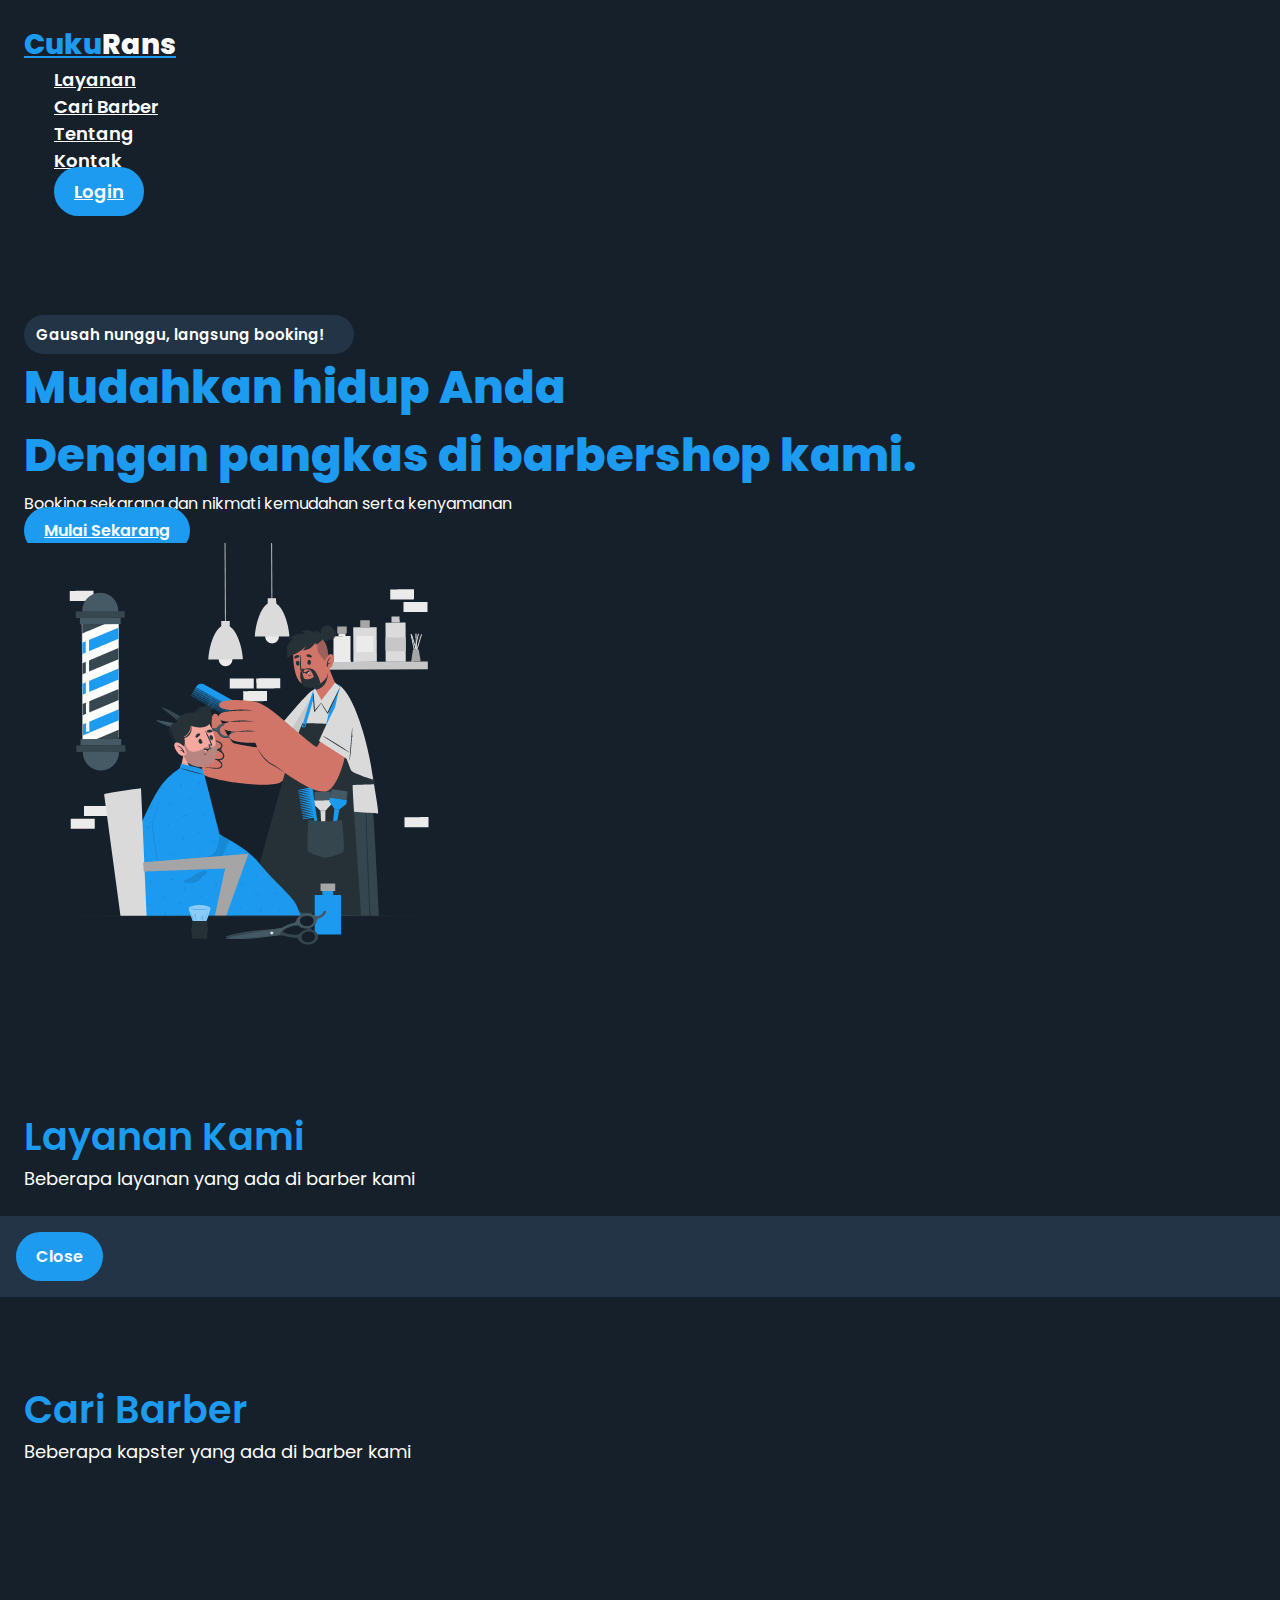
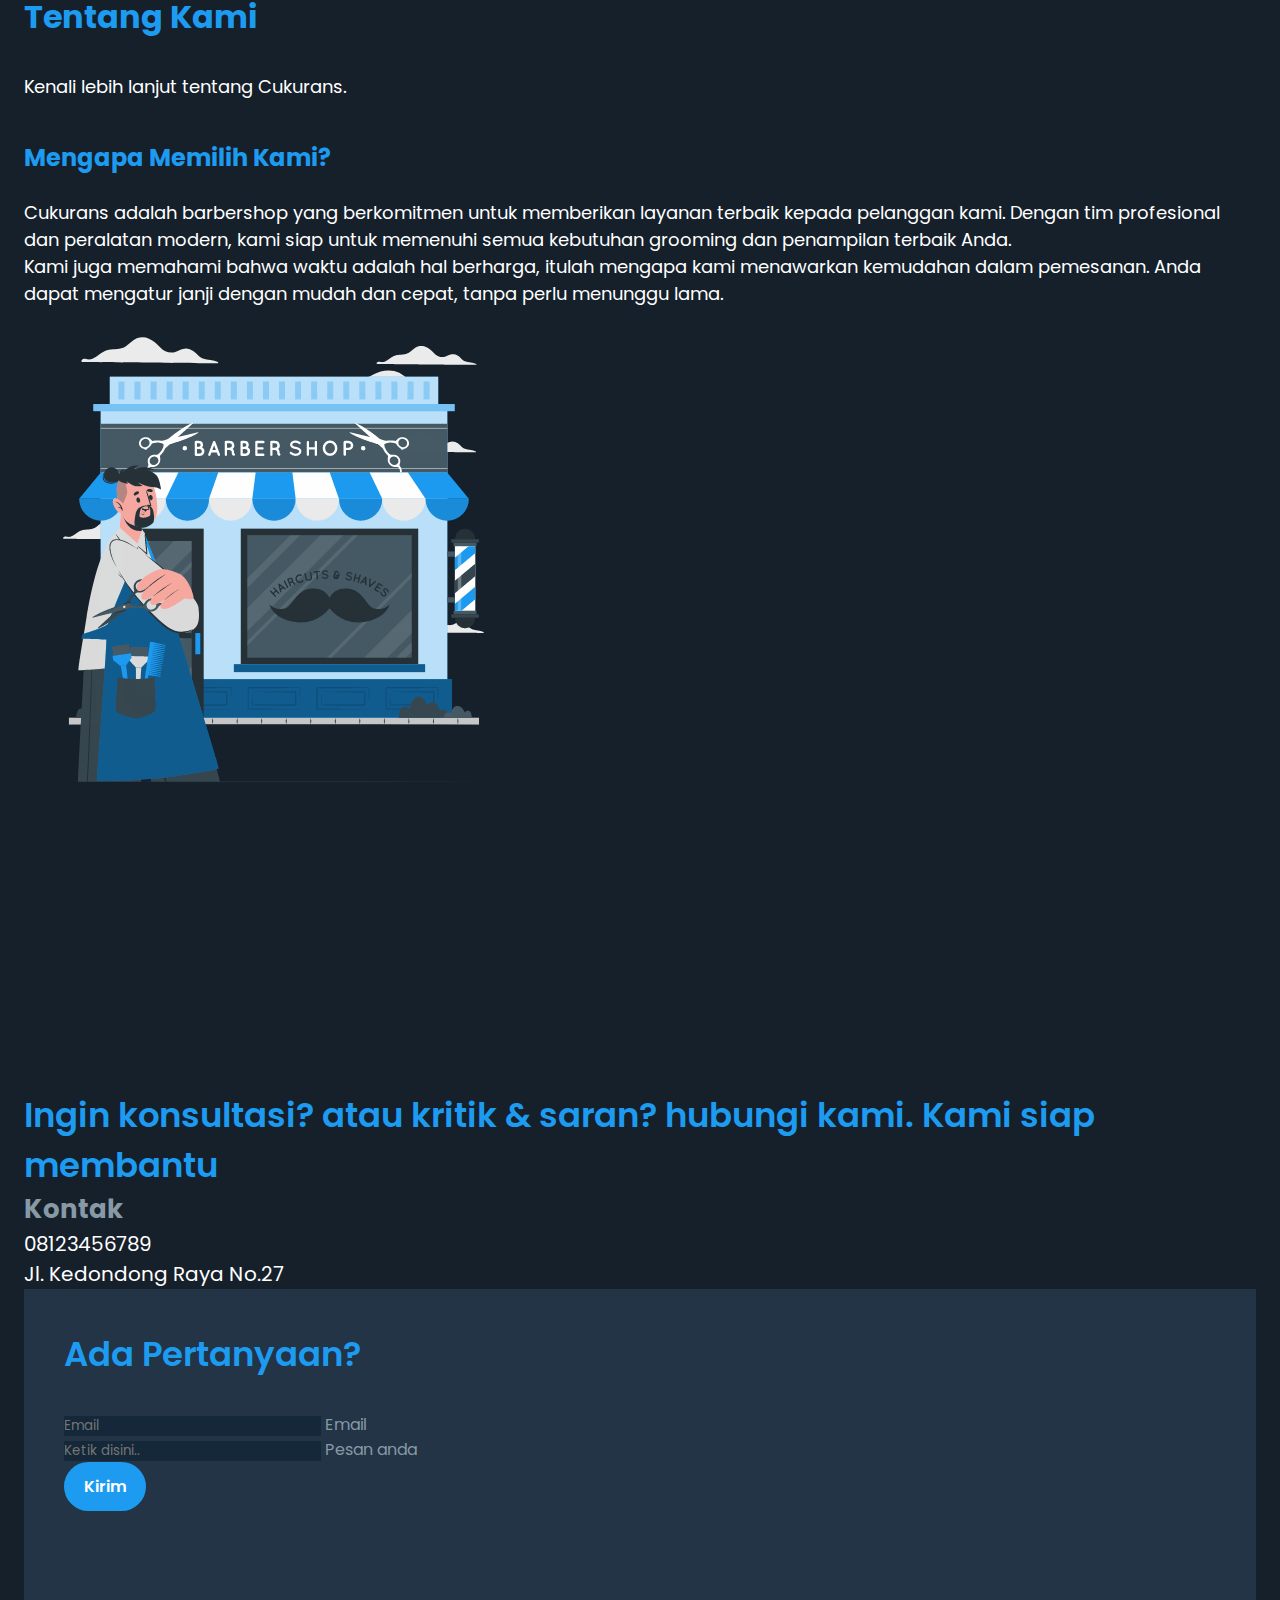
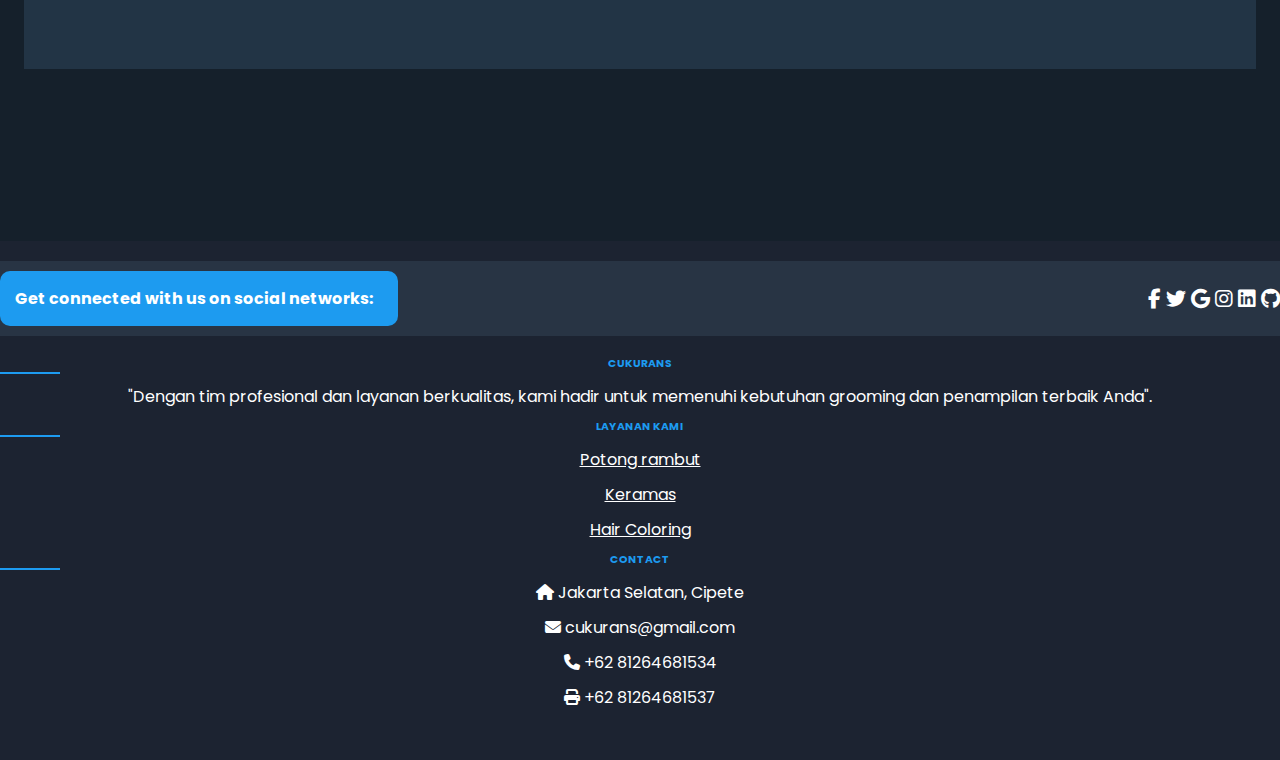
<file: index.html>
<!DOCTYPE html>
<html lang="en">
	<head>
		<meta charset="UTF-8" />
		<meta name="viewport" content="width=device-width, initial-scale=1.0" />
		<title>Cukurans</title>
		<link
			href="https://cdn.jsdelivr.net/npm/bootstrap@5.2.3/dist/css/bootstrap.min.css"
			rel="stylesheet"
			integrity="sha384-rbsA2VBKQhggwzxH7pPCaAqO46MgnOM80zW1RWuH61DGLwZJEdK2Kadq2F9CUG65"
			crossorigin="anonymous" />
		<link
			rel="stylesheet"
			href="https://cdnjs.cloudflare.com/ajax/libs/font-awesome/6.4.0/css/all.min.css" />

		<link rel="stylesheet" href="style.css" />
		<script src="script.js"></script>
	</head>
	<body>
		<!-- Navbar -->
		<nav class="nav navbar navbar-expand-lg">
			<div class="container quick-container">
				<a href="/" class="navbar-brand"
					>Cuku<span class="title-span">Rans</span></a
				>
				<button
					class="navbar-toggler"
					type="button"
					data-bs-toggle="collapse"
					data-bs-target="#navbarSupportedContent"
					aria-controls="navbarSupportedContent"
					aria-expanded="false"
					aria-label="Toggle navigation">
					<span class="navbar-toggler-icon"></span>
				</button>
				<div class="collapse navbar-collapse" id="navbarSupportedContent">
					<ul class="navbar-nav mx-auto mb-2 mb-lg-0">
						<li class="nav-item">
							<a class="nav-link" href="#services">Layanan</a>
						</li>
						<li class="nav-item">
							<a class="nav-link" href="#products">Cari Barber</a>
						</li>
						<li class="nav-item">
							<a class="nav-link" href="#about">Tentang</a>
						</li>
						<li class="nav-item">
							<a class="nav-link" href="#contact">Kontak</a>
						</li>
					</ul>
					<ul class="navbar-nav mb-2 mb-lg-0">
						<li class="nav-item">
							<a class="btn btn-primary" href="./Login/index.html" id="btn-login"
								>Login</a
							>
							<span id="user-login" class="nama-text"></span>
						</li>
					</ul>
				</div>
			</div>
		</nav>
		<!-- End Navbar -->

		<!-- Hero Section -->
		<section class="header mt-50">
			<div class="container quick-container">
				<div class="row">
					<div class="col-md-6 align-self-center copy-writing">
						<div class="badge mb-3">
							<p class="small-copy">Gausah nunggu, langsung booking!</p>
						</div>

						<h1 class="big-header mb-3">
							Mudahkan hidup Anda<br />
							Dengan pangkas di barbershop kami.
						</h1>
						<p class="primary-copy mb-4">
							Booking sekarang dan nikmati kemudahan serta kenyamanan
						</p>

						<a href="#" class="btn btn-primary mr-10 mb-5">Mulai Sekarang</a>
					</div>

					<div class="col-md-6 d-flex justify-content-end">
						<img
							src="assets/Barber.gif"
							alt=""
							srcset=""
							class="img-fluid bg-transparent" />
					</div>
				</div>
			</div>
		</section>

		<!-- Services Section -->
		<section class="services mt-50" id="services">
			<div class="container quick-container">
				<div class="row">
					<div class="col-md-12 mb-5">
						<h2 class="text-center">Layanan Kami</h2>
						<p class="text-center mt-2">
							Beberapa layanan yang ada di barber kami
						</p>
					</div>
				</div>

				<div class="row" id="list-services">
					<!-- Card di render di js menggunakan mockAPI -->
				</div>
			</div>
		</section>
		<!-- End Services Section -->

		<!-- Modal Services -->
		<div
			class="modal fade"
			id="exampleModal"
			tabindex="-1"
			aria-labelledby="exampleModalLabel"
			aria-hidden="true">
			<div class="modal-dialog modal-dialog-centered">
				<div class="modal-content">
					<div class="modal-header">
						<h1
							class="modal-title text-primary fw-bolder"
							id="modal-title"></h1>
					</div>
					<div class="modal-body">
						<div id="modal-content" class="text-white"></div>
					</div>
					<div class="modal-footer">
						<button
							type="button"
							class="btn btn-primary"
							data-bs-dismiss="modal">
							Close
						</button>
					</div>
				</div>
			</div>
		</div>
		<!-- End Modal Services -->

		<!-- Product Section -->
		<section class="products mt-50 overflow-hidden" id="products">
			<div class="container quick-container">
				<div class="row">
					<div class="col-md-12 mb-5">
						<h2 class="text-center">Cari Barber</h2>
						<p class="text-center mt-2">
							Beberapa kapster yang ada di barber kami
						</p>
					</div>
				</div>

				<div class="row" id="list-products"></div>
				<div class="row" id="list-products"></div>
			</div>
		</section>
		<!-- End Product Section -->

		<!-- About Section -->
		<section class="about" id="about">
			<div class="container quick-container">
				<div class="row">
					<div class="col-md-12 mb-5" id="tentang">
						<h2 class="text-center">Tentang Kami</h2>
						<p class="text-center mt-2">
							Kenali lebih lanjut tentang Cukurans.
						</p>
					</div>
				</div>
				<div class="row">
					<div class="col-md-6 align-self-center">
						<h3 class="mb-3">Mengapa Memilih Kami?</h3>
						<p>
							Cukurans adalah barbershop yang berkomitmen untuk memberikan
							layanan terbaik kepada pelanggan kami. Dengan tim profesional dan
							peralatan modern, kami siap untuk memenuhi semua kebutuhan
							grooming dan penampilan terbaik Anda.
						</p>
						<p>
							Kami juga memahami bahwa waktu adalah hal berharga, itulah mengapa
							kami menawarkan kemudahan dalam pemesanan. Anda dapat mengatur
							janji dengan mudah dan cepat, tanpa perlu menunggu lama.
						</p>
					</div>
					<div class="col-md-6 d-flex justify-content-end">
						<img
							src="assets/barbershop.gif"
							alt=""
							srcset=""
							class="img-fluid bg-transparent" />
					</div>
				</div>
			</div>
		</section>
		<!-- End About Section -->

		<!-- Contact Section -->
		<section class="contact" id="contact">
			<div class="container quick-container">
				<div class="row">
					<div class="col-md-6 mb-5 align-self-center">
						<h3>
							Ingin konsultasi? atau kritik & saran? hubungi kami. Kami siap
							membantu
						</h3>
						<div class="contact-section">
							<h6>Kontak</h6>
							<span>08123456789</span>
							<p>Jl. Kedondong Raya No.27</p>
						</div>
					</div>

					<div class="col-md-6">
						<div class="card-contact rounded-4 align-self-center">
							<form action="">
								<h2>Ada Pertanyaan?</h2>
								<div class="form-floating mb-3">
									<input
										type="email"
										class="form-control"
										id="floatingInput"
										placeholder="Email" />
									<label for="floatingInput">Email</label>
								</div>
								<div class="form-floating mb-3">
									<input
										type="text"
										class="form-control"
										id="floatingInput"
										placeholder="Ketik disini.." />
									<label for="floatingInput">Pesan anda</label>
								</div>
								<button type="submit" class="btn btn-primary w-100">
									Kirim
								</button>
							</form>
						</div>
					</div>
				</div>
			</div>
		</section>
		<!-- End Contact Section -->

		<!-- Footer -->
		<div class="container my-5">
			<footer class="text-center text-lg-start text-white rounded-4">
				<section class="social">
					<div class="me-5">
						<span>Get connected with us on social networks:</span>
					</div>
					<div>
						<a href="#" class="text-white me-4">
							<i class="fab fa-facebook-f"></i>
						</a>
						<a href="#" class="text-white me-4">
							<i class="fab fa-twitter"></i>
						</a>
						<a href="#" class="text-white me-4">
							<i class="fab fa-google"></i>
						</a>
						<a href="#" class="text-white me-4">
							<i class="fab fa-instagram"></i>
						</a>
						<a href="#" class="text-white me-4">
							<i class="fab fa-linkedin"></i>
						</a>
						<a href="#" class="text-white me-4">
							<i class="fab fa-github"></i>
						</a>
					</div>
				</section>

				<section class="content">
					<div class="container text-center text-md-start mt-5">
						<div class="row mt-3">
							<div class="col-md-3 col-lg-4 col-xl-3 mx-auto mb-4">
								<h6 class="text-uppercase fw-bold">Cukurans</h6>
								<hr class="mb-4 mt-0 d-inline-block mx-auto" />
								<p>
									"Dengan tim profesional dan layanan berkualitas, kami hadir
									untuk memenuhi kebutuhan grooming dan penampilan terbaik
									Anda".
								</p>
							</div>
							<div class="col-md-2 col-lg-2 col-xl-2 mx-auto mb-4">
								<h6 class="text-uppercase fw-bold">Layanan Kami</h6>
								<hr class="mb-4 mt-0 d-inline-block mx-auto" />
								<p>
									<a href="#!" class="text-white text-decoration-none"
										>Potong rambut</a
									>
								</p>
								<p>
									<a href="#!" class="text-white text-decoration-none"
										>Keramas</a
									>
								</p>
								<p>
									<a href="#!" class="text-white text-decoration-none"
										>Hair Coloring</a
									>
								</p>
							</div>
							<div class="col-md-4 col-lg-3 col-xl-3 mx-auto mb-md-0 mb-4">
								<h6 class="text-uppercase fw-bold">Contact</h6>
								<hr class="mb-4 mt-0 d-inline-block mx-auto" />
								<p><i class="fas fa-home mr-3"></i> Jakarta Selatan, Cipete</p>
								<p><i class="fas fa-envelope mr-3"></i> cukurans@gmail.com</p>
								<p><i class="fas fa-phone mr-3"></i> +62 81264681534</p>
								<p><i class="fas fa-print mr-3"></i> +62 81264681537</p>
							</div>
						</div>
					</div>
				</section>
			</footer>
		</div>
		<!-- End Footer -->

		<script
			src="https://cdn.jsdelivr.net/npm/@popperjs/core@2.11.6/dist/umd/popper.min.js"
			integrity="sha384-oBqDVmMz9ATKxIep9tiCxS/Z9fNfEXiDAYTujMAeBAsjFuCZSmKbSSUnQlmh/jp3"
			crossorigin="anonymous"></script>
		<script
			src="https://cdn.jsdelivr.net/npm/bootstrap@5.2.3/dist/js/bootstrap.min.js"
			integrity="sha384-cuYeSxntonz0PPNlHhBs68uyIAVpIIOZZ5JqeqvYYIcEL727kskC66kF92t6Xl2V"
			crossorigin="anonymous"></script>
		<script src="script.js"></script>
	</body>
</html>
</file>
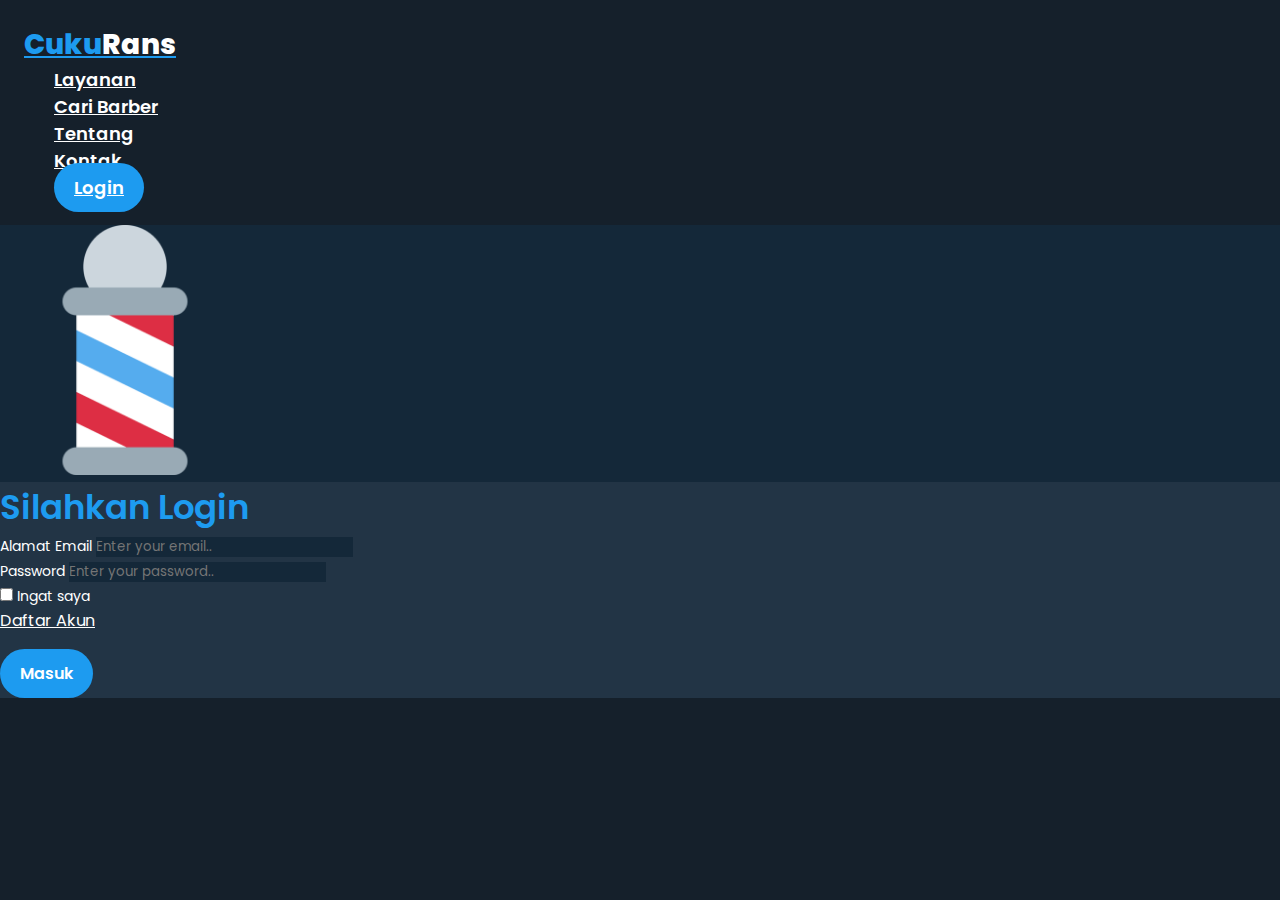
<file: Login/index.html>
<!DOCTYPE html>
<html lang="en">
	<head>
		<meta charset="UTF-8" />
		<meta name="viewport" content="width=device-width, initial-scale=1.0" />
		<title>Cukurans</title>
		<link
			href="https://cdn.jsdelivr.net/npm/bootstrap@5.2.3/dist/css/bootstrap.min.css"
			rel="stylesheet"
			integrity="sha384-rbsA2VBKQhggwzxH7pPCaAqO46MgnOM80zW1RWuH61DGLwZJEdK2Kadq2F9CUG65"
			crossorigin="anonymous" />

		<link rel="stylesheet" href="style.css" />
	</head>
	<body>
		<!-- Navbar -->
		<nav class="nav navbar navbar-expand-lg">
			<div class="container quick-container">
				<a href="../index.html" class="navbar-brand"
					>Cuku<span class="title-span">Rans</span></a
				>
				<button
					class="navbar-toggler"
					type="button"
					data-bs-toggle="collapse"
					data-bs-target="#navbarSupportedContent"
					aria-controls="navbarSupportedContent"
					aria-expanded="false"
					aria-label="Toggle navigation">
					<span class="navbar-toggler-icon"></span>
				</button>
				<div class="collapse navbar-collapse" id="navbarSupportedContent">
					<ul class="navbar-nav mx-auto mb-2 mb-lg-0">
						<li class="nav-item">
							<a class="nav-link" href="../index.html">Layanan</a>
						</li>
						<li class="nav-item">
							<a class="nav-link" href="../index.html">Cari Barber</a>
						</li>
						<li class="nav-item">
							<a class="nav-link" href="../index.html">Tentang</a>
						</li>
						<li class="nav-item">
							<a class="nav-link" href="../index.html">Kontak</a>
						</li>
					</ul>
					<ul class="navbar-nav mb-2 mb-lg-0">
						<li class="nav-item">
							<a class="btn btn-primary" href="./index.html">Login</a>
						</li>
					</ul>
				</div>
			</div>
		</nav>
		<!-- End Navbar -->

		<!-- Login -->
		<section class="login">
			<div
				class="container d-flex justify-content-center align-items-center mt-5">
				<div class="row rounded-4 p-4 login-card">
					<div
						class="col-md-6 left-box d-flex justify-content-center align-items-center flex-column rounded-4">
						<div class="featured-img">
							<img
								src="../assets/pngwing.com (10).png"
								alt=""
								class="img-fluid bg-transparent"
								style="width: 250px" />
						</div>
					</div>
					<div class="col-md-6 right-box">
						<div class="row align-items-center p-4">
							<h1 class="mb-3">Silahkan Login</h1>
							<form id="login-form">
								<div class="mb-3">
									<label for="email" class="form-label big-header"
										>Alamat Email</label
									>
									<input
										type="email"
										class="form-control"
										id="email"
										aria-describedby="emailHelp"
										placeholder="Enter your email.." />
								</div>
								<div class="mb-3">
									<label for="password" class="form-label">Password</label>
									<input
										type="password"
										class="form-control"
										id="password"
										placeholder="Enter your password.." />
								</div>
								<div class="d-flex justify-content-between">
									<div class="form-check">
										<input
											class="form-check-input"
											type="checkbox"
											value=""
											id="flexCheckIndeterminate" />
										<label
											class="form-check-label big-header"
											for="flexCheckIndeterminate">
											Ingat saya
										</label>
									</div>
									<a
										href="../register/index.html"
										class="daftar text-decoration-none"
										>Daftar Akun</a
									>
								</div>
								<div id="pemberitahuan"></div>
								<button
									type="submit"
									class="btn btn-primary w-100"
									id="btnsend">
									Masuk
								</button>
							</form>
						</div>
					</div>
				</div>
			</div>
		</section>
		<!-- end login -->

		<script
			src="https://cdn.jsdelivr.net/npm/@popperjs/core@2.11.6/dist/umd/popper.min.js"
			integrity="sha384-oBqDVmMz9ATKxIep9tiCxS/Z9fNfEXiDAYTujMAeBAsjFuCZSmKbSSUnQlmh/jp3"
			crossorigin="anonymous"></script>
		<script
			src="https://cdn.jsdelivr.net/npm/bootstrap@5.2.3/dist/js/bootstrap.min.js"
			integrity="sha384-cuYeSxntonz0PPNlHhBs68uyIAVpIIOZZ5JqeqvYYIcEL727kskC66kF92t6Xl2V"
			crossorigin="anonymous"></script>
		<script src="script.js"></script>
	</body>
</html>
</file>
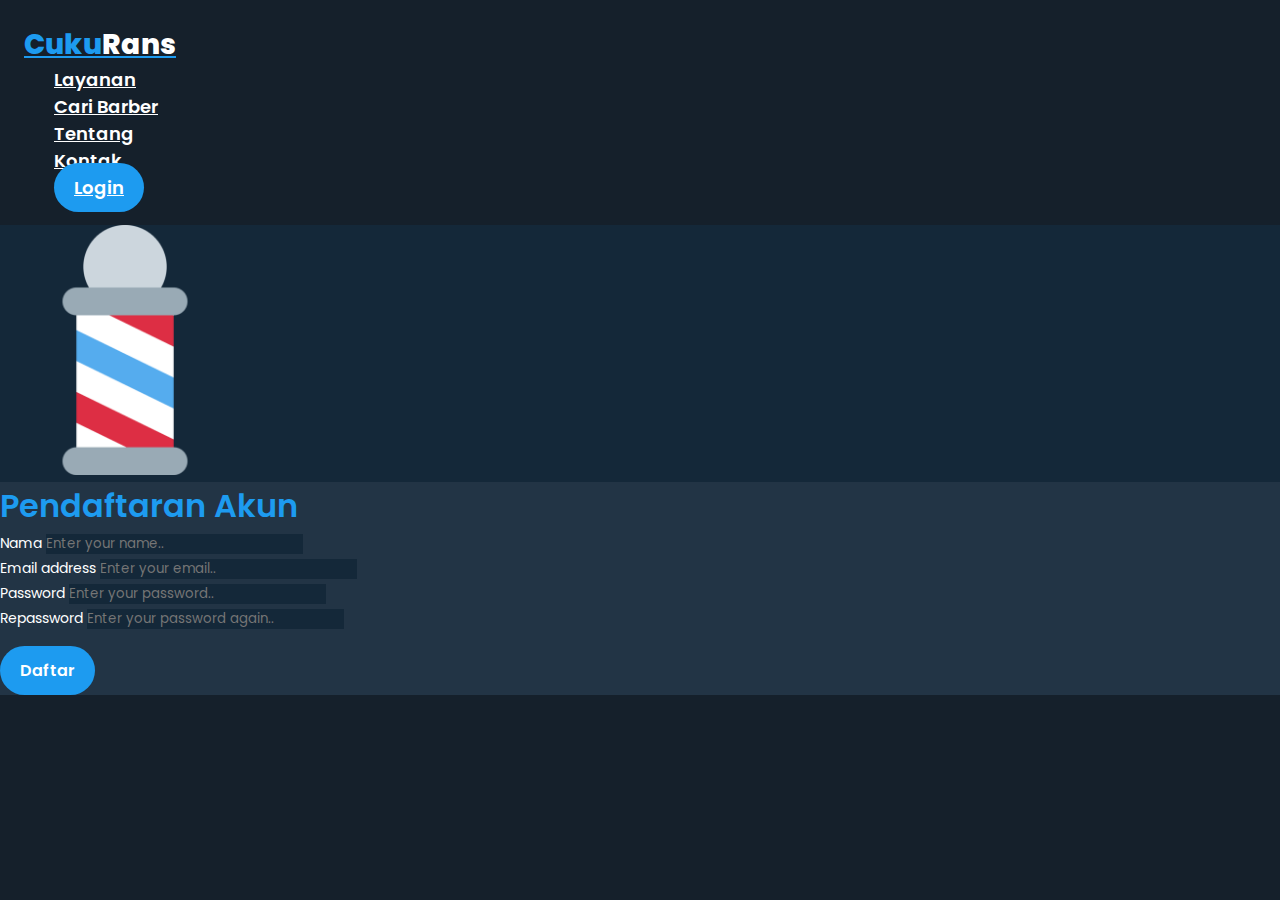
<file: register/index.html>
<!DOCTYPE html>
<html lang="en">
	<head>
		<meta charset="UTF-8" />
		<meta name="viewport" content="width=device-width, initial-scale=1.0" />
		<title>Cukurans</title>
		<link
			href="https://cdn.jsdelivr.net/npm/bootstrap@5.2.3/dist/css/bootstrap.min.css"
			rel="stylesheet"
			integrity="sha384-rbsA2VBKQhggwzxH7pPCaAqO46MgnOM80zW1RWuH61DGLwZJEdK2Kadq2F9CUG65"
			crossorigin="anonymous" />

		<link rel="stylesheet" href="style.css" />
	</head>
	<body>
		<!-- Navbar -->
		<nav class="nav navbar navbar-expand-lg">
			<div class="container quick-container">
				<a href="../index.html" class="navbar-brand"
					>Cuku<span class="title-span">Rans</span></a
				>
				<button
					class="navbar-toggler"
					type="button"
					data-bs-toggle="collapse"
					data-bs-target="#navbarSupportedContent"
					aria-controls="navbarSupportedContent"
					aria-expanded="false"
					aria-label="Toggle navigation">
					<span class="navbar-toggler-icon"></span>
				</button>
				<div class="collapse navbar-collapse" id="navbarSupportedContent">
					<ul class="navbar-nav mx-auto mb-2 mb-lg-0">
						<li class="nav-item">
							<a class="nav-link" href="../index.html">Layanan</a>
						</li>
						<li class="nav-item">
							<a class="nav-link" href="../index.html">Cari Barber</a>
						</li>
						<li class="nav-item">
							<a class="nav-link" href="../index.html">Tentang</a>
						</li>
						<li class="nav-item">
							<a class="nav-link" href="../index.html">Kontak</a>
						</li>
					</ul>
					<ul class="navbar-nav mb-2 mb-lg-0">
						<li class="nav-item">
							<a class="btn btn-primary" href="../Login/index.html">Login</a>
						</li>
					</ul>
				</div>
			</div>
		</nav>
		<!-- End Navbar -->

		<!-- Register -->
		<section class="register">
			<div
				class="container d-flex justify-content-center align-items-center mt-5 mb-5">
				<div class="row rounded-4 p-4 register-card">
					<div
						class="col-md-6 left-box d-flex justify-content-center align-items-center flex-column rounded-4">
						<div class="featured-img">
							<img
								src="../assets/pngwing.com (10).png"
								alt=""
								class="img-fluid bg-transparent"
								style="width: 250px" />
						</div>
					</div>
					<div class="col-md-6 right-box">
						<div class="row align-items-center p-4">
							<h1>Pendaftaran Akun</h1>
							<form id="login-form" class="rounded p-4">
								<div class="mb-3">
									<label for="text" class="form-label big-header">Nama</label>
									<input
										type="text"
										class="form-control form-control-sm"
										placeholder="Enter your name.."
										id="text" />
								</div>
								<div class="mb-3">
									<label for="exampleInputEmail1" class="form-label big-header"
										>Email address</label
									>
									<input
										type="email"
										class="form-control form-control-sm"
										id="email"
										placeholder="Enter your email.."
										aria-describedby="emailHelp" />
								</div>
								<div class="mb-3">
									<label for="password" class="form-label big-header"
										>Password</label
									>
									<input
										type="password"
										class="form-control form-control-sm"
										placeholder="Enter your password.."
										id="password" />
								</div>
								<div class="mb-3">
									<label for="password" class="form-label big-header"
										>Repassword</label
									>
									<input
										type="password"
										class="form-control form-control-sm"
										placeholder="Enter your password again.."
										id="repas" />
								</div>
								<div id="pemberitahuan"></div>
								<button
									type="submit"
									class="btn btn-primary w-100 form-control-sm"
									id="btnsend">
									Daftar
								</button>
							</form>
						</div>
					</div>
				</div>
			</div>
		</section>
		<!-- Register -->

		<script
			src="https://cdn.jsdelivr.net/npm/@popperjs/core@2.11.6/dist/umd/popper.min.js"
			integrity="sha384-oBqDVmMz9ATKxIep9tiCxS/Z9fNfEXiDAYTujMAeBAsjFuCZSmKbSSUnQlmh/jp3"
			crossorigin="anonymous"></script>
		<script
			src="https://cdn.jsdelivr.net/npm/bootstrap@5.2.3/dist/js/bootstrap.min.js"
			integrity="sha384-cuYeSxntonz0PPNlHhBs68uyIAVpIIOZZ5JqeqvYYIcEL727kskC66kF92t6Xl2V"
			crossorigin="anonymous"></script>
		<script src="script.js"></script>
	</body>
</html>
</file>
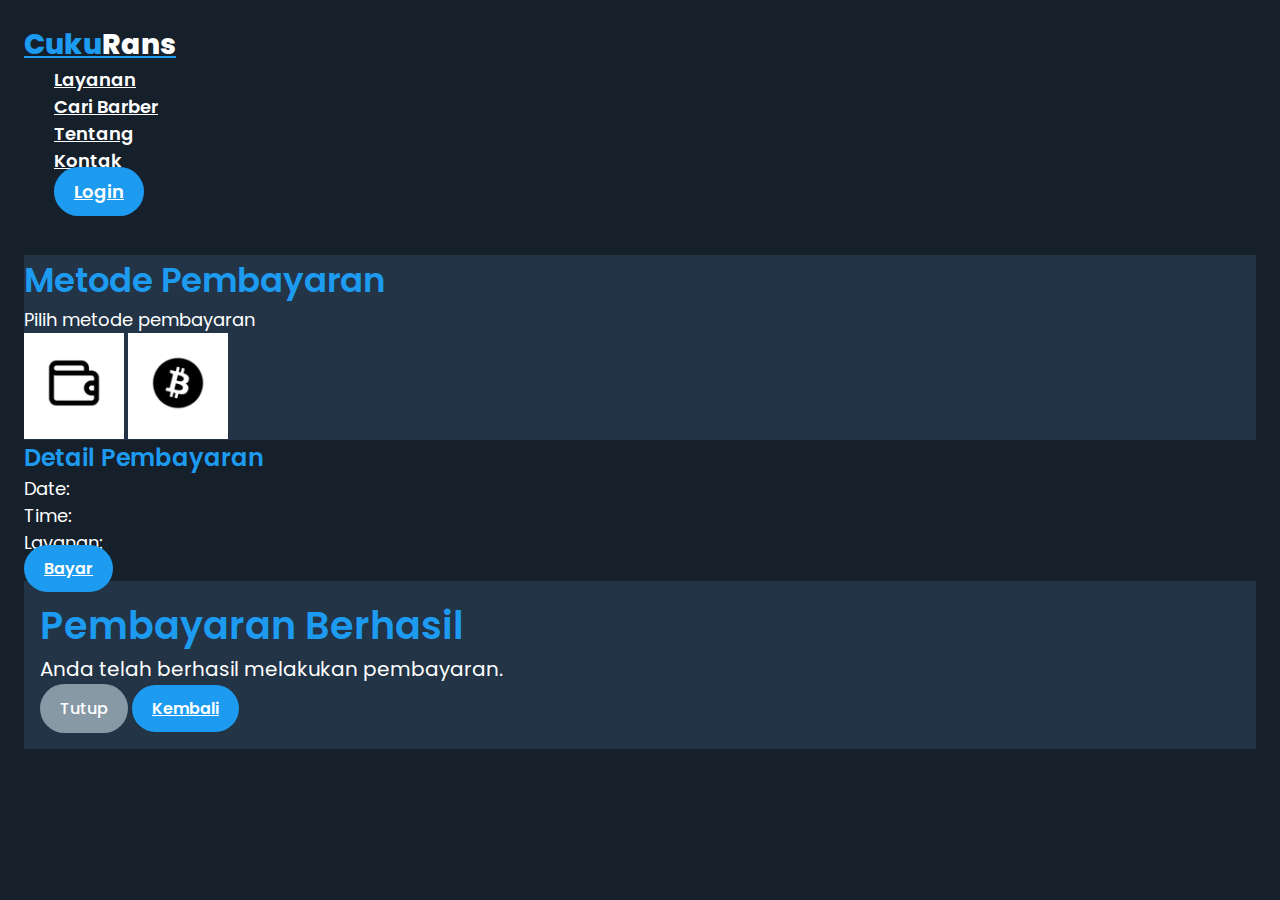
<file: booking/Pembayaran/index.html>
<!DOCTYPE html>
<html lang="en">
    <head>
		<meta charset="UTF-8" />
		<meta name="viewport" content="width=device-width, initial-scale=1.0" />
		<title>Cukurans</title>
		<link
			href="https://cdn.jsdelivr.net/npm/bootstrap@5.2.3/dist/css/bootstrap.min.css"
			rel="stylesheet"
			integrity="sha384-rbsA2VBKQhggwzxH7pPCaAqO46MgnOM80zW1RWuH61DGLwZJEdK2Kadq2F9CUG65"
			crossorigin="anonymous" />

		<link rel="stylesheet" href="style.css" />
	</head>
<body>
    <!-- Navbar -->
		<nav class="nav navbar navbar-expand-lg">
			<div class="container quick-container">
				<a href="../../index.html" class="navbar-brand"
					>Cuku<span class="title-span">Rans</span></a
				>
				<button
					class="navbar-toggler"
					type="button"
					data-bs-toggle="collapse"
					data-bs-target="#navbarSupportedContent"
					aria-controls="navbarSupportedContent"
					aria-expanded="false"
					aria-label="Toggle navigation">
					<span class="navbar-toggler-icon"></span>
				</button>
				<div class="collapse navbar-collapse" id="navbarSupportedContent">
					<ul class="navbar-nav mx-auto mb-2 mb-lg-0">
						<li class="nav-item">
							<a class="nav-link" href="../../index.html">Layanan</a>
						</li>
						<li class="nav-item">
							<a class="nav-link" href="../../index.html">Cari Barber</a>
						</li>
						<li class="nav-item">
							<a class="nav-link" href="../../index.html">Tentang</a>
						</li>
						<li class="nav-item">   
							<a class="nav-link" href="../../index.html">Kontak</a>
						</li>
					</ul>
					<ul class="navbar-nav mb-2 mb-lg-0">
						<li class="nav-item">
							<a class="btn btn-primary" href="../../Login/index.html" id="btn-login"
							>Login</a
						>
						<span id="user-login" class="nama-text"></span>
						</li>
					</ul>
				</div>
			</div>
		</nav>
		<!-- End Navbar -->

		
		
		<!-- Pembayaran -->
		<section>
				<div class="container quick-container">
					<div class="row justify-content-between">
						<div class="col-md-6 d-flex flex-column justify-content-center p-4 card-checkout rounded-4">
							<h3 class="mb-3">Metode Pembayaran</h3>
							<p>Pilih metode pembayaran</p>
							<div class="d-flex gap-4 mt-2 mb-4 text-center">
								<button class="rounded-2 w-75" id="showForm1">
									<img src="../../assets/purse.png" alt="Gambar 1" class="img-fluid justify-content-center">
								</button>
								<button class="rounded-2 w-75" id="showForm2">
									<img src="../../assets/bitcoin.png" alt="Gambar 2" class="img-fluid">
								</button>
							</div>
							<form id="form1" class="hidden">
								<div class="mb-3">
									<label for="text" class="form-label big-header">Nama Dikartu</label>
									<input type="text" class="form-control form-control-sm" id="nama_kartu" aria-describedby="emailHelp">
								</div>
								<div class="mb-3">
									<label for="number" class="form-label big-header">Nomor Kartu</label>
									<input type="number" class="form-control" id="nomor_kartu">
								</div>
								<div class="d-flex gap-4 justify-content-center align-items-center">
									<div class="mb-3 ml-3">
										<label for="text" class="form-label big-header">Bulan</label>
										<input type="text" class="form-control" id="bulan">
									</div>
									<div class="mb-3 ml-3">
										<label for="number" class="form-label big-header">Tahun</label>
										<input type="number" class="form-control" id="tahun">
									</div>
									<div class="mb-3 ml-3">
										<label for="number" class="form-label big-header">CVV</label>
										<input type="number" class="form-control" id="cvv">
									</div>
								</div>
							</form>

							<form id="form2" class="hidden">
								<div class="mb-3">
									<label for="pilihan" class="form-label">Jenis E-Wallet</label>
									<select name="pilihan" id="pilihan" class="form-control">
										<option value="Dana">Dana</option>
										<option value="Ovo">Ovo</option>
										<option value="Gopay">Gopay</option>
									</select>
								</div>
								<div class="mb-3">
									<label for="number" class="form-label big-header">Nomor E-Wallet</label>
									<input type="number" class="form-control" id="ewallet">
								</div>
							</form>							
						</div>
						
						<div class="col-md-6">
							<div class="rounded p-4 details">
								<h5 class="mb-4">Detail Pembayaran</h5>
								<div class="d-flex flex-column justify-content-between date">
									<p>Date: <span id="display-date"></span></p>
									<p>Time: <span id="display-time"></span></p>
									<p>Layanan: <span id="display-layanan"></span></p>	
									<a class="btn btn-primary px-5 rounded-4 mt-4" href="#" role="button" id="submit-btn">Bayar</a>
									<!-- Modal -->
									<div class="modal fade" id="successModal" tabindex="-1" aria-labelledby="successModalLabel" aria-hidden="true">
										<div class="modal-dialog modal-dialog-centered">
											<div class="modal-content">
												<div class="modal-header">
													<h5 class="modal-title" id="successModalLabel">Pembayaran Berhasil</h5>
												</div>
												<div class="modal-body mb-4">
													Anda telah berhasil melakukan pembayaran.
												</div>
												<div class="modal-footer">
													<button type="button" class="btn btn-secondary" data-bs-dismiss="modal">Tutup</button>
													<a href="../../index.html" class="btn btn-primary">Kembali</a>
												</div>
											</div>
										</div>
									</div>
									
  
									<div class="date mt-4" id="pemberitahuan"></div>
								</div>
							</div>
								
								
							</div>
						</div>
						
					</div>
				</div>			
		</section>
		<!-- end pembayaran -->
		

        <script src="https://code.jquery.com/jquery-3.5.1.slim.min.js"></script>
		<script
		src="https://cdn.jsdelivr.net/npm/@popperjs/core@2.11.6/dist/umd/popper.min.js"
		integrity="sha384-oBqDVmMz9ATKxIep9tiCxS/Z9fNfEXiDAYTujMAeBAsjFuCZSmKbSSUnQlmh/jp3"
		crossorigin="anonymous"></script>
		<script
			src="https://cdn.jsdelivr.net/npm/bootstrap@5.2.3/dist/js/bootstrap.min.js"
			integrity="sha384-cuYeSxntonz0PPNlHhBs68uyIAVpIIOZZ5JqeqvYYIcEL727kskC66kF92t6Xl2V"
			crossorigin="anonymous"></script>
		<script src="script.js"></script>
</body>
</html>
</file>
<file: style.css>
@import url('https://fonts.googleapis.com/css2?family=Poppins:wght@300;400;500;600;700&display=swap');

:root {
	--softgrey: #223445;
	--darkgrey: #15202b;
	--lightgrey: rgb(24, 54, 82);
	--textprimary: #1d9bf0;
	--textwhite: #fff;
	--textsecondary: #8899a6;
	--bgsecondary: #142839;
	--hovercolor: #0071bc;
	--fwbold: 700;
	--fwextrabold: 800;
	--fwsemibold: 600;
	--fwmedium: 500;
	--fwregular: 400;
}

* {
	margin: 0;
	padding: 0;
	box-sizing: border-box;
	font-family: 'Poppins', sans-serif;
	list-style: none;
}

body {
	background-color: var(--darkgrey);
}

.navbar-brand {
	color: var(--textprimary);
	font-weight: var(--fwextrabold);
	font-size: 28px;
}

.navbar-brand:hover {
	color: var(--hovercolor);
}

.title-span {
	color: var(--textwhite);
}

.text-primary {
	color: var(--textprimary);
}

.text-secondary {
	color: var(--textsecondary);
}

.text-white {
	color: var(--textwhite);
}

.nama-text {
	color: var(--textprimary);
	font-size: 22px;
	font-weight: var(--fwextrabold);
}

.nama-text:hover {
	color: var(--hovercolor);
	font-size: 22px;
	font-weight: var(--fwextrabold);
}

.btn-primary {
	padding: 12px 20px 12px 20px;
	background-color: var(--textprimary);
	color: var(--textwhite);
	font-size: 16px;
	font-weight: var(--fwsemibold);
	border-radius: 50px;
	border: none;
}

.btn-primary:hover {
	background-color: var(--hovercolor);
	color: var(--textwhite) !important;
}

.btn-secondary {
	padding: 12px 20px 12px 20px;
	background-color: var(--textsecondary);
	color: #101041;
	font-size: 16px;
	font-weight: var(--fwmedium);
	border-radius: 50px;
	border: none;
}

.btn-secondary:hover {
	background-color: var(--hovercolor);
	color: var(--textwhite) !important;
}

/* Navbar */
.navbar-nav .nav-item a {
	color: var(--textwhite);
	transition: all 0.2s ease;
	font-size: 18px;
	font-weight: var(--fwsemibold);
}

.navbar-nav .nav-item a:hover {
	color: var(--textprimary);
	transition: all 0.2s ease;
	font-weight: var(--fwsemibold);
}

.navbar-nav .nav-item {
	padding-left: 30px;
}

.navbar {
	--bs-navbar-padding-y: 0;
}

.quick-container {
	padding: 24px;
}

.navbar-toggler-icon {
	color: var(--textprimary) !important;
	background-image: url("data:image/svg+xml,%3csvg xmlns='http://www.w3.org/2000/svg' viewBox='0 0 30 30'%3e%3cpath stroke='rgba%2829,155,240, 0.8%29' stroke-linecap='round' stroke-miterlimit='10' stroke-width='2' d='M4 7h22M4 15h22M4 23h22'/%3e%3c/svg%3e");
}

.navbar-toggler {
	border: none;
}
/* End Navbar */

/* Hero header */
.badge {
	padding: 8px 16px 8px 12px;
	background: var(--softgrey);
	border-radius: 50px;
	width: 330px;
}

.small-copy {
	font-size: 15px;
	color: var(--textwhite);
	font-weight: var(--fwsemibold);
}

.badge .small-copy {
	margin: 0;
}

.big-header {
	font-weight: var(--fwextrabold);
	margin: 0;
	font-size: 45px;
	color: var(--textprimary);
}

.primary-copy {
	font-size: 16px;
	margin: 0;
	line-height: 28px;
	font-weight: var(--fwregular);
	color: var(--textwhite);
}

.mt-50 {
	margin-top: 60px;
}
/* End Hero header */

/* Services */
.services h2 {
	color: var(--textprimary);
	font-size: 38px;
	font-weight: var(--fwsemibold);
}

.services p {
	color: var(--textwhite);
	font-size: 18px;
	font-weight: var(--fwregular);
}

.card-services {
	width: 100%;
	height: 320px;
	background-color: var(--softgrey);
	padding: 40px;
}

.card-services:hover {
	background-color: var(--lightgrey);
	transition: all 0.5s ease-in-out;
}

.icon-round {
	width: 70px;
	height: 70px;
	background-color: var(--darkgrey);
}

.icon-img {
	width: 52px;
}

.card-services p {
	font-size: 16px;
}

.card-services h3 {
	font-weight: var(--fwsemibold);
}

.modal-title {
	font-size: 32px;
	font-weight: var(--fwsemibold);
}

.modal-content {
	background-color: var(--softgrey);
	padding: 1rem;
}

.modal-header {
	border: none;
}

.modal-footer {
	border: none;
}
/* End Services */

/* Product */
.products h2 {
	color: var(--textprimary);
	font-size: 38px;
	font-weight: var(--fwsemibold);
}

.products p {
	color: var(--textwhite);
	font-size: 18px;
	font-weight: var(--fwregular);
}

.card {
	max-width: 35em;
	flex-direction: row;
	border: none;
	background-color: var(--softgrey);
}

.card img {
	max-width: 40%;
	object-fit: cover;
}

.text-section h5 {
	color: var(--textprimary);
	font-weight: var(--fwsemibold);
	font-size: 26px;
}

.text-section .card-text {
	color: var(--textsecondary);
	font-size: 16px;
}

.text-section p {
	font-size: 20px;
	font-weight: var(--fwmedium);
}

.text-section a {
	width: 100%;
}
/* End Product */

/* Contact */
.contact h3 {
	color: var(--textprimary);
	font-size: 34px;
	font-weight: var(--fwsemibold);
	line-height: 50px;
}

.contact-section h6 {
	color: var(--textsecondary);
	font-size: 26px;
}

.contact-section span {
	color: var(--textwhite);
	font-size: 20px;
	font-weight: var(--fwregular);
	margin-top: 1rem;
}

.contact-section p {
	color: var(--textwhite);
	font-size: 20px;
	font-weight: var(--fwregular);
}

.footer {
	background-color: var(
		--softgrey
	); /* Menggunakan warna softgrey dari variabel */
	color: var(--textwhite); /* Menggunakan warna textwhite dari variabel */
	padding: 50px 0;
}

.footer h4 {
	font-size: 20px;
	margin-bottom: 20px;
}

.contact-info li {
	margin-bottom: 10px;
}

.contact-info i {
	margin-right: 10px;
	color: var(
		--textsecondary
	); /* Menggunakan warna textsecondary dari variabel */
}

.social-icons li {
	display: inline;
	margin-right: 10px;
}

.social-icons a {
	color: var(--textwhite); /* Menggunakan warna textwhite dari variabel */
	font-size: 24px;
	text-decoration: none;
}

.social-icons a.icon-hover {
	animation: bounce 0.3s ease infinite;
}

.social-icons a img {
	width: 40px;
	height: 40px;
}

/* style.css */
.contact {
	padding: 148px 0 148px;
}

.card-contact {
	width: 100%;
	height: 380px;
	background-color: var(--softgrey);
	padding: 40px;
}

.card-contact h2 {
	font-size: 34px;
	font-weight: var(--fwsemibold);
	color: var(--textprimary);
	margin-bottom: 2rem;
}

.form-control {
	background-color: var(--bgsecondary);
	border: none;
}

.form-floating label {
	color: var(--textsecondary);
}

#floatingInput {
	background-color: var(--bgsecondary);
	color: var(--textwhite);
}

footer {
	background-color: #1c2331;
	color: white;
	text-align: center;
	padding: 20px 0;
}

/* Gaya untuk bagian tautan sosial */
footer .social {
	background-color: #6351ce;
	background-color: #283444;
	display: flex;
	justify-content: space-between;
	align-items: center;
	padding: 10px 0;
}

footer .social span {
	margin-right: 10px;
	font-weight: bold;
}

footer .social a {
	color: white;
	font-size: 20px;
	text-decoration: none;
	transition: color 0.2s;
}

footer .social a:hover {
	color: #7c4dff;
	color: #2596be;
}

/* Gaya untuk elemen "me-5" */
footer .me-5 {
	background-color: #7c4dff;
	background-color: #1d9bf0;
	padding: 15px; /* Sesuaikan dengan ukuran yang Anda inginkan */
	border-radius: 10px; /* Untuk sudut yang lebih bulat */
}

/* Gaya untuk bagian konten utama */
footer .content {
	padding: 20px 0;
}

footer .content h6 {
	font-weight: bold;
	text-transform: uppercase;
	color: #7c4dff;
	color: #1d9bf0;
}

footer .content hr {
	width: 60px;
	background-color: #7c4dff;
	background-color: #1d9bf0;
	height: 2px;
	border: none;
}

footer .content p {
	margin: 10px 0;
}

/* End Contact */

/* CSS for About Section */
.about {
	background-color: #15202b; /* Ganti latar belakang dengan warna yang diminta */
	padding: 80px 0;
}

.about h2 {
	font-size: 32px;
	font-weight: bold;
	color: #1d9bf0;
}

.about p {
	font-size: 18px;
	color: white; /* Ganti warna teks dengan biru */
}

.about h3 {
	font-size: 24px;
	font-weight: bold;
	color: #1d9bf0; /* Ganti warna teks dengan biru */
	margin-bottom: 20px;
}

/* Adjust the image styling */
.about img {
	max-width: 100%;
	height: auto;
	border-radius: 10px;
}

/* Custom styling for buttons */
.about .btn-primary {
	background-color: #007bff;
	color: #fff;
	border: none;
	padding: 10px 20px;
	font-size: 18px;
	border-radius: 5px;
	transition: background-color 0.3s;
}

.about .btn-primary:hover {
	background-color: #0056b3;
}

/* Add some margin for better spacing */
.about .mb-3 {
	margin-bottom: 1.5rem;
}

.about .mb-4 {
	margin-bottom: 2rem;
}

.about .mb-5 {
	margin-bottom: 2.5rem;
}

/* Center content in the section */
.about .align-self-center {
	display: flex;
	flex-direction: column;
	justify-content: center;
}

/* Add margin to the top of the section */
.about .mt-2 {
	margin-top: 2rem;
}

.about .mt-3 {
	margin-top: 3rem;
}

.about .mt-5 {
	margin-top: 5rem;
}
</file>
<file: Login/style.css>
@import url('https://fonts.googleapis.com/css2?family=Poppins:wght@300;400;500;600;700&display=swap');

:root {
	--softgrey: #223445;
	--darkgrey: #15202b;
	--textprimary: #1d9bf0;
	--textwhite: #fff;
	--textsecondary: #8899a6;
	--bgsecondary: #142839;
	--hovercolor: #0071bc;
	--fwbold: 700;
	--fwextrabold: 800;
	--fwsemibold: 600;
	--fwmedium: 500;
	--fwregular: 400;
}

* {
	margin: 0;
	padding: 0;
	box-sizing: border-box;
	font-family: 'Poppins', sans-serif;
	list-style: none;
}

body {
	background-color: var(--darkgrey);
}

.navbar-brand {
	color: var(--textprimary);
	font-weight: var(--fwextrabold);
	font-size: 28px;
}

.navbar-brand:hover {
	color: var(--hovercolor);
}

.title-span {
	color: var(--textwhite);
}

.btn-primary {
	padding: 12px 20px 12px 20px;
	background-color: var(--textprimary);
	color: var(--textwhite);
	font-size: 16px;
	font-weight: var(--fwsemibold);
	border-radius: 50px;
	border: none;
}

.btn-primary:hover {
	background-color: var(--hovercolor);
	color: var(--textwhite) !important;
}

.btn-secondary {
	padding: 12px 20px 12px 20px;
	background-color: var(--textsecondary);
	color: #101041;
	font-size: 16px;
	font-weight: var(--fwmedium);
	border-radius: 50px;
	border: none;
}

.btn-secondary:hover {
	background-color: var(--hovercolor);
	color: var(--textwhite) !important;
}

/* Navbar */
.navbar-nav .nav-item a {
	color: var(--textwhite);
	transition: all 0.2s ease;
	font-size: 18px;
	font-weight: var(--fwsemibold);
}

.navbar-nav .nav-item a:hover {
	color: var(--textprimary);
	transition: all 0.2s ease;
	font-weight: var(--fwsemibold);
}

.navbar-nav .nav-item {
	padding-left: 30px;
}

.navbar {
	--bs-navbar-padding-y: 0;
}

.quick-container {
	padding: 24px;
}

.navbar-toggler-icon {
	color: var(--textprimary) !important;
	background-image: url("data:image/svg+xml,%3csvg xmlns='http://www.w3.org/2000/svg' viewBox='0 0 30 30'%3e%3cpath stroke='rgba%2829,155,240, 0.8%29' stroke-linecap='round' stroke-miterlimit='10' stroke-width='2' d='M4 7h22M4 15h22M4 23h22'/%3e%3c/svg%3e");
}

.navbar-toggler {
	border: none;
}
/* End Navbar */

/* Login */
.login-card {
	width: 100%;
	height: 100%;
	background-color: var(--softgrey);
}

.left-box {
	background-color: var(--bgsecondary);
}

.right-box h1 {
	color: var(--textprimary);
	font-size: 34px;
	font-weight: var(--fwsemibold);
}

.right-box label {
	color: var(--textwhite);
	font-size: 14px;
}

.daftar {
	color: var(--textwhite);
	font-size: 1rem;
}

.daftar:hover {
	color: var(--textprimary);
	transition: 0.5s ease-in-out;
	font-size: 1rem;
}

.right-box input {
	background-color: var(--bgsecondary);
	border: none;
}

.form-control {
	background-color: var(--bgsecondary);
	border: none;
}

#pemberitahuan {
	color: var(--textwhite);
	margin-bottom: 1rem;
}

#email {
	background-color: var(--bgsecondary);
	color: var(--textwhite);
}

#password {
	background-color: var(--bgsecondary);
	color: var(--textwhite);
}
/* end login */
</file>
<file: register/style.css>
@import url('https://fonts.googleapis.com/css2?family=Poppins:wght@300;400;500;600;700&display=swap');

:root {
	--softgrey: #223445;
	--darkgrey: #15202b;
	--textprimary: #1d9bf0;
	--textwhite: #fff;
	--textsecondary: #8899a6;
	--bgsecondary: #142839;
	--hovercolor: #0071bc;
	--fwbold: 700;
	--fwextrabold: 800;
	--fwsemibold: 600;
	--fwmedium: 500;
	--fwregular: 400;
}

* {
	margin: 0;
	padding: 0;
	box-sizing: border-box;
	font-family: 'Poppins', sans-serif;
	list-style: none;
}

body {
	background-color: var(--darkgrey);
}

.navbar-brand {
	color: var(--textprimary);
	font-weight: var(--fwextrabold);
	font-size: 28px;
}

.navbar-brand:hover {
	color: var(--hovercolor);
}

.title-span {
	color: var(--textwhite);
}

.btn-primary {
	padding: 12px 20px 12px 20px;
	background-color: var(--textprimary);
	color: var(--textwhite);
	font-size: 16px;
	font-weight: var(--fwsemibold);
	border-radius: 50px;
	border: none;
}

.btn-primary:hover {
	background-color: var(--hovercolor);
	color: var(--textwhite) !important;
}

.btn-secondary {
	padding: 12px 20px 12px 20px;
	background-color: var(--textsecondary);
	color: #101041;
	font-size: 16px;
	font-weight: var(--fwmedium);
	border-radius: 50px;
	border: none;
}

.btn-secondary:hover {
	background-color: var(--hovercolor);
	color: var(--textwhite) !important;
}

/* Navbar */
.navbar-nav .nav-item a {
	color: var(--textwhite);
	transition: all 0.2s ease;
	font-size: 18px;
	font-weight: var(--fwsemibold);
}

.navbar-nav .nav-item a:hover {
	color: var(--textprimary);
	transition: all 0.2s ease;
	font-weight: var(--fwsemibold);
}

.navbar-nav .nav-item {
	padding-left: 30px;
}

.navbar {
	--bs-navbar-padding-y: 0;
}

.quick-container {
	padding: 24px;
}

.navbar-toggler-icon {
	color: var(--textprimary) !important;
	background-image: url("data:image/svg+xml,%3csvg xmlns='http://www.w3.org/2000/svg' viewBox='0 0 30 30'%3e%3cpath stroke='rgba%2829,155,240, 0.8%29' stroke-linecap='round' stroke-miterlimit='10' stroke-width='2' d='M4 7h22M4 15h22M4 23h22'/%3e%3c/svg%3e");
}

.navbar-toggler {
	border: none;
}
/* End Navbar */

/* register */
.register-card {
	width: 100%;
	height: 100%;
	background-color: var(--softgrey);
}

.left-box {
	background-color: var(--bgsecondary);
}

.right-box h1 {
	color: var(--textprimary);
	font-size: 32px;
	font-weight: var(--fwsemibold);
}

.right-box label {
	color: var(--textwhite);
	font-size: 14px;
}

.right-box input {
	background-color: var(--bgsecondary);
	border: none;
}

.form-control {
	background-color: var(--bgsecondary);
	border: none;
}

#pemberitahuan {
	color: var(--textwhite);
	margin-bottom: 1rem;
}

#email {
	background-color: var(--bgsecondary);
	color: var(--textwhite);
}

#password {
	background-color: var(--bgsecondary);
	color: var(--textwhite);
}

#text {
	background-color: var(--bgsecondary);
	color: var(--textwhite);
}

#repas {
	background-color: var(--bgsecondary);
	color: var(--textwhite);
}
/* register */
</file>
<file: booking/Pembayaran/style.css>
@import url('https://fonts.googleapis.com/css2?family=Poppins:wght@300;400;500;600;700&display=swap');

:root {
	--softgrey: #223445;
	--darkgrey: #15202b;
	--lightgrey: rgb(24, 54, 82);
	--textprimary: #1d9bf0;
	--textwhite: #fff;
	--textsecondary: #8899a6;
	--hovercolor: #0071bc;
	--fwbold: 700;
	--fwextrabold: 800;
	--fwsemibold: 600;
	--fwmedium: 500;
	--fwregular: 400;
}

* {
	margin: 0;
	padding: 0;
	box-sizing: border-box;
	font-family: 'Poppins', sans-serif;
	list-style: none;
}

body {
	background-color: var(--darkgrey);
}

.navbar-brand {
	color: var(--textprimary);
	font-weight: var(--fwextrabold);
	font-size: 28px;
}

.navbar-brand:hover {
	color: var(--hovercolor);
}

.title-span {
	color: var(--textwhite);
}

.text-primary {
	color: var(--textprimary);
}

.text-secondary {
	color: var(--textsecondary);
}

.text-white {
	color: var(--textwhite);
}

.nama-text {
	color: var(--textprimary);
	font-size: 22px;
	font-weight: var(--fwextrabold);
}

.nama-text:hover {
	color: var(--hovercolor);
	font-size: 22px;
	font-weight: var(--fwextrabold);
}

.btn-primary {
	padding: 12px 20px 12px 20px;
	background-color: var(--textprimary);
	color: var(--textwhite);
	font-size: 16px;
	font-weight: var(--fwsemibold);
	border-radius: 50px;
	border: none;
}

.btn-primary:hover {
	background-color: var(--hovercolor);
	color: var(--textwhite) !important;
}

.btn-secondary {
	padding: 12px 20px 12px 20px;
	background-color: var(--textsecondary);
	color: #101041;
	font-size: 16px;
	font-weight: var(--fwmedium);
	border-radius: 50px;
	border: none;
}

.btn-secondary:hover {
	background-color: var(--hovercolor);
	color: var(--textwhite) !important;
}

/* Navbar */
.navbar-nav .nav-item a {
	color: var(--textwhite);
	transition: all 0.2s ease;
	font-size: 18px;
	font-weight: var(--fwsemibold);
}

.navbar-nav .nav-item a:hover {
	color: var(--textprimary);
	transition: all 0.2s ease;
	font-weight: var(--fwsemibold);
}

.navbar-nav .nav-item {
	padding-left: 30px;
}

.navbar {
	--bs-navbar-padding-y: 0;
}

.quick-container {
	padding: 24px;
}

.navbar-toggler-icon {
	color: var(--textprimary) !important;
	background-image: url("data:image/svg+xml,%3csvg xmlns='http://www.w3.org/2000/svg' viewBox='0 0 30 30'%3e%3cpath stroke='rgba%2829,155,240, 0.8%29' stroke-linecap='round' stroke-miterlimit='10' stroke-width='2' d='M4 7h22M4 15h22M4 23h22'/%3e%3c/svg%3e");
}

.navbar-toggler {
	border: none;
}
/* End Navbar */

/* Pembayaran */
.card-checkout {
	background-color: var(--softgrey);
}

.card-checkout h3 {
	color: var(--textprimary);
	font-size: 34px;
	font-weight: var(--fwsemibold);
}

.card-checkout p {
	color: var(--textwhite);
	font-size: 18px;
	font-weight: var(--fwregular);
}

.hidden {
	display: none;
}

.card-checkout img {
	max-width: 100%;
	height: 100px;
	padding: 20px 20px;
}

.card-checkout button {
	background-color: var(--textwhite);
	border: none;
}

.form-label {
	color: var(--textwhite);
	font-size: 12px;
	font-weight: var(--fwregular);
}

.details h5 {
	color: var(--textprimary);
	font-size: 24px;
	font-weight: var(--fwsemibold);
}

.details p {
	color: var(--textwhite);
	font-size: 18px;
	font-weight: var(--fwregular);
}

.modal-title {
	font-size: 32px;
	font-weight: var(--fwsemibold);
}

.modal-content {
	background-color: var(--softgrey);
	padding: 1rem;
}

.modal-header {
	border: none;
}

.modal-header h5 {
	color: var(--textprimary);
	font-size: 38px;
	font-weight: var(--fwsemibold);
}

.modal-body {
	color: var(--textwhite);
	font-size: 20px;
	font-weight: var(--fwregular);
}

.modal-footer {
	border: none;
}

.modal-footer button {
	color: var(--textwhite);
}
/* end pembayaran */
</file>
